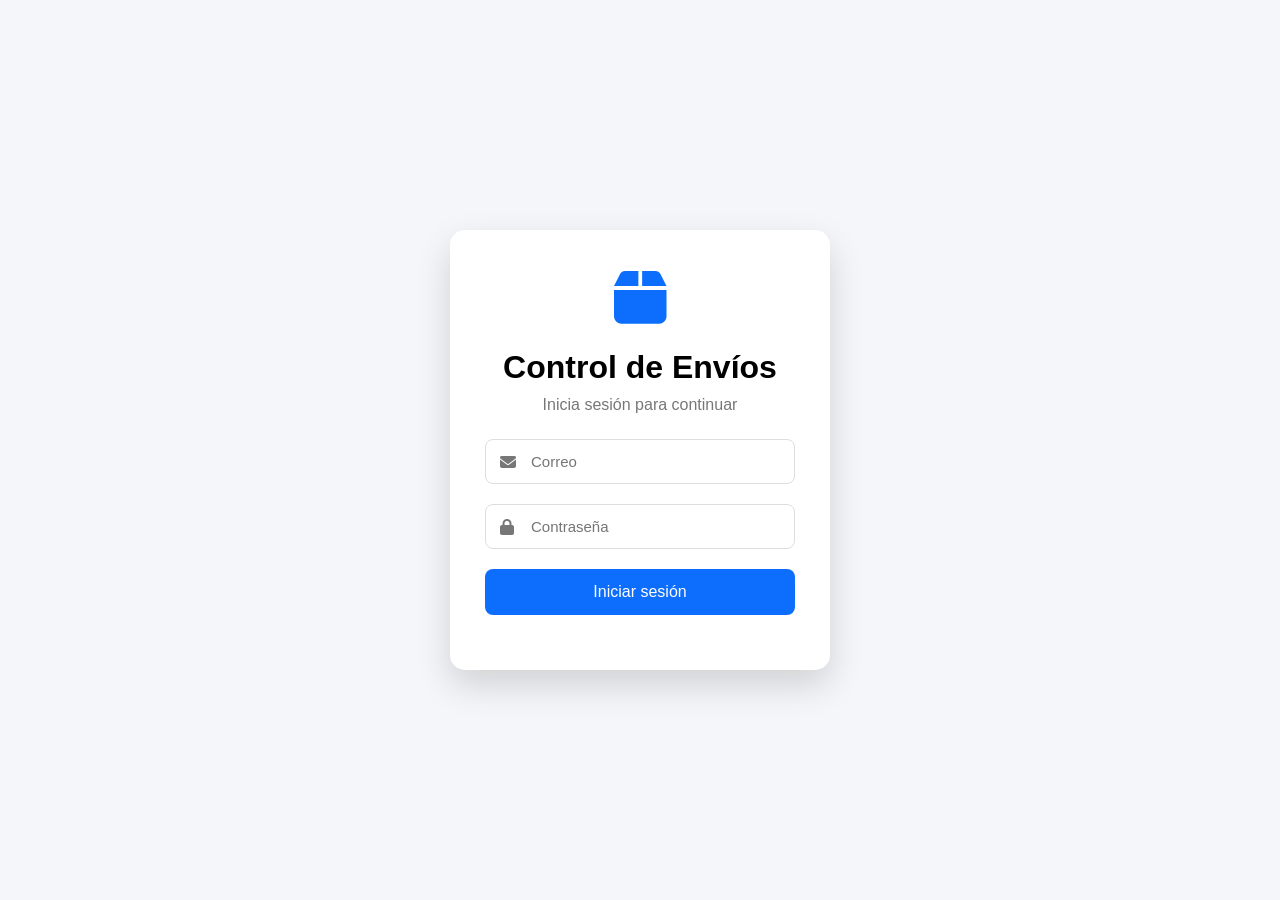
<file: index.html>
<!DOCTYPE html>
<html lang="es">
<head>
<meta charset="UTF-8">
<meta name="viewport" content="width=device-width, initial-scale=1.0">
<title>Control de Envíos</title>

<link rel="stylesheet" href="css/login.css">

<link rel="stylesheet"
href="https://cdnjs.cloudflare.com/ajax/libs/font-awesome/6.7.1/css/all.min.css">

</head>

<body>

<div class="login-box">

    <div class="logo">
        <i class="fa-solid fa-box"></i>
    </div>

    <h1>Control de Envíos</h1>

    <p>Inicia sesión para continuar</p>

    <form id="loginForm">

        <div class="input-group">
            <i class="fa-solid fa-envelope"></i>

            <input
            type="email"
            id="correo"
            placeholder="Correo"
            required>
        </div>

        <div class="input-group">

            <i class="fa-solid fa-lock"></i>

            <input
            type="password"
            id="password"
            placeholder="Contraseña"
            required>

        </div>

        <button type="submit">

            Iniciar sesión

        </button>

    </form>

    <div id="mensaje"></div>

</div>
<div id="loader" class="loader-overlay">

    <div class="loader-box">

        <div class="loader-spinner"></div>

        <p id="loaderTexto">Cargando...</p>

    </div>

</div>
<script src="js/login.js"></script>
<script src="js/loader.js"></script>

</body>
</html>
</file>
<file: css/login.css>
*{
margin:0;
padding:0;
box-sizing:border-box;
font-family:Arial,Helvetica,sans-serif;
}

body{

background:#f4f6f9;

display:flex;

justify-content:center;

align-items:center;

height:100vh;

}

.login-box{

width:380px;

background:white;

padding:35px;

border-radius:15px;

box-shadow:0 15px 35px rgba(0,0,0,.15);

text-align:center;

}

.logo{

font-size:60px;

color:#0d6efd;

margin-bottom:15px;

}

h1{

margin-bottom:10px;

}

p{

margin-bottom:25px;

color:#777;

}

.input-group{

position:relative;

margin-bottom:20px;

}

.input-group i{

position:absolute;

left:15px;

top:15px;

color:#777;

}

.input-group input{

width:100%;

padding:13px 15px 13px 45px;

border:1px solid #ddd;

border-radius:8px;

outline:none;

font-size:15px;

}

button{

width:100%;

padding:14px;

border:none;

background:#0d6efd;

color:white;

font-size:16px;

border-radius:8px;

cursor:pointer;

transition:.3s;

}

button:hover{

background:#0955c8;

}

#mensaje{

margin-top:20px;

font-weight:bold;

}
.error-login{

    margin-top:15px;

    padding:12px;

    background:#FEE2E2;

    color:#B91C1C;

    border-radius:8px;

    font-size:14px;

    text-align:center;

    border:1px solid #FCA5A5;

}
.loader-overlay{

    position:fixed;
    inset:0;

    background:rgba(255,255,255,.8);

    display:none;

    justify-content:center;

    align-items:center;

    z-index:99999;

    backdrop-filter:blur(3px);

}

.loader-box{

    background:#fff;

    padding:30px;

    border-radius:15px;

    box-shadow:0 10px 30px rgba(0,0,0,.15);

    text-align:center;

    min-width:220px;

}

.loader-spinner{

    width:55px;

    height:55px;

    border:5px solid #E5E7EB;

    border-top:5px solid #2563EB;

    border-radius:50%;

    animation:girar .8s linear infinite;

    margin:auto;

}

.loader-box p{

    margin-top:20px;

    font-size:15px;

    font-weight:600;

    color:#555;

}

@keyframes girar{

    to{

        transform:rotate(360deg);

    }

}
</file>
